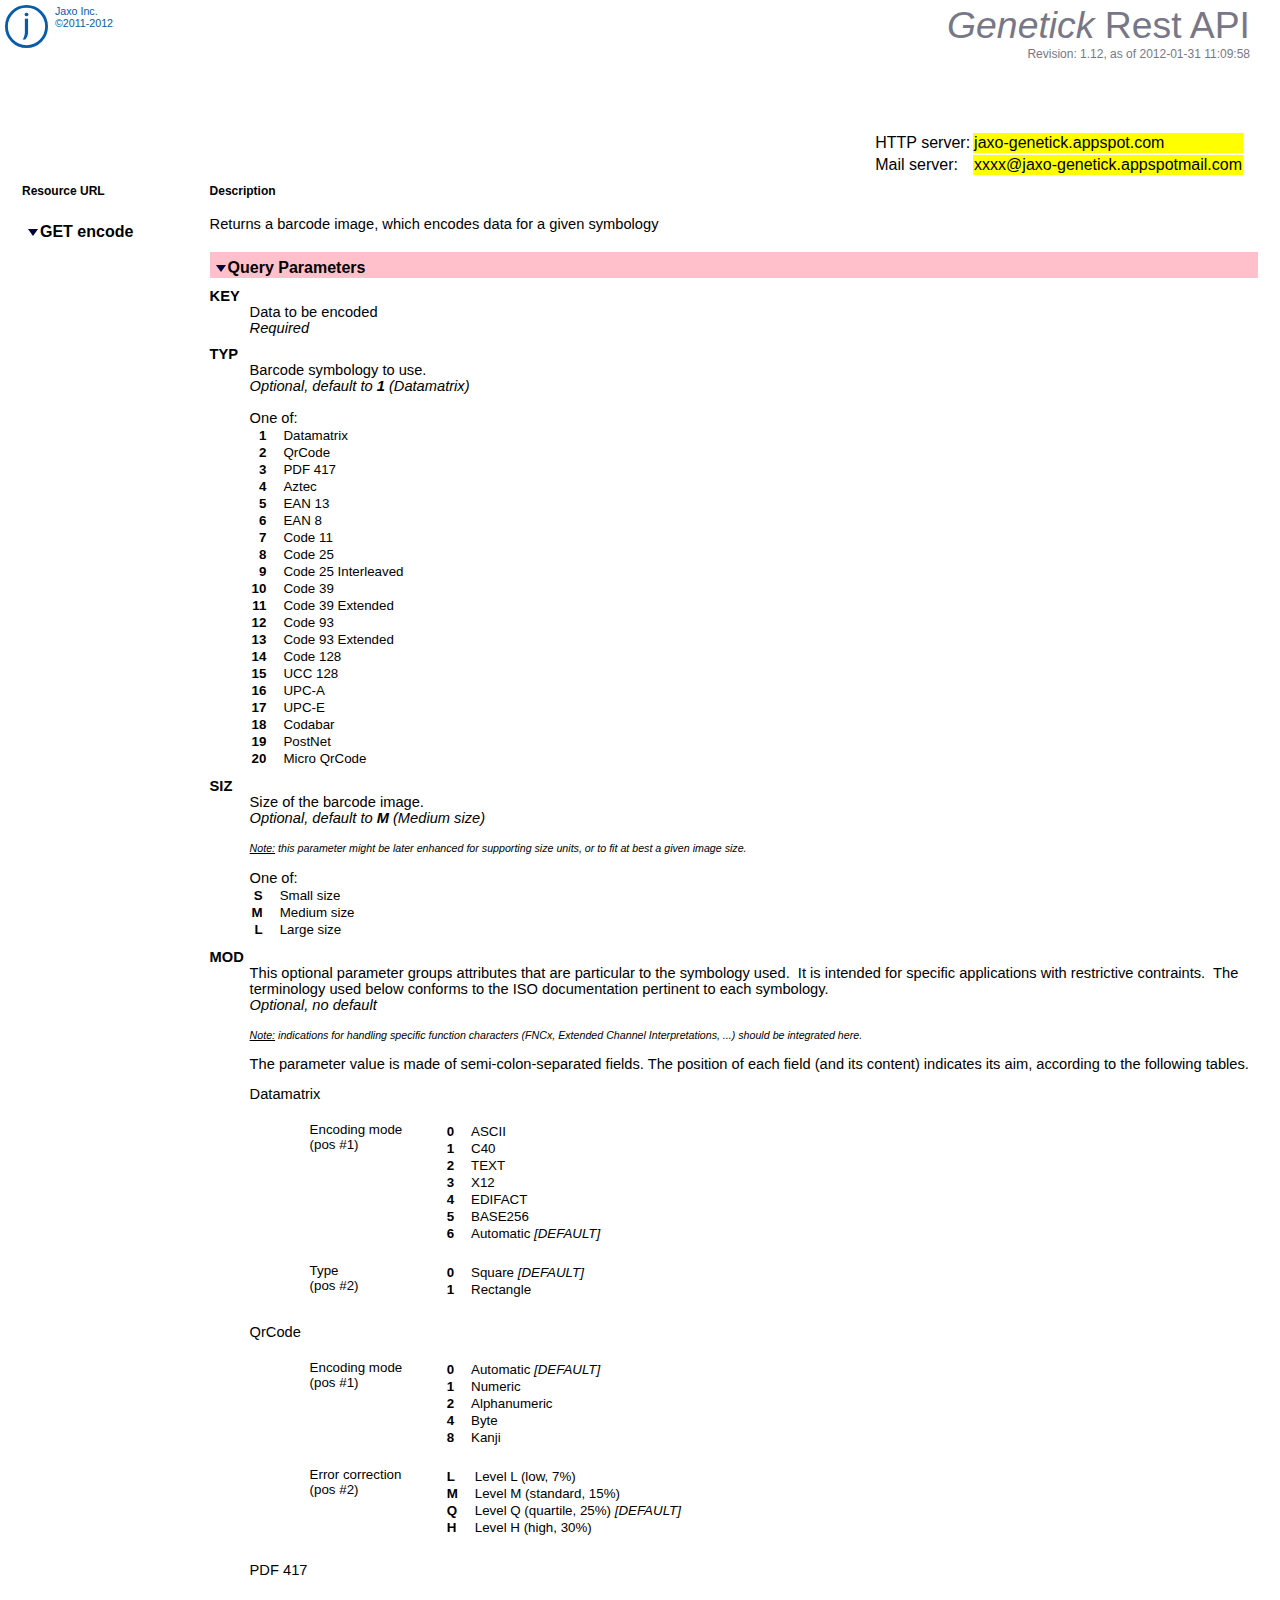
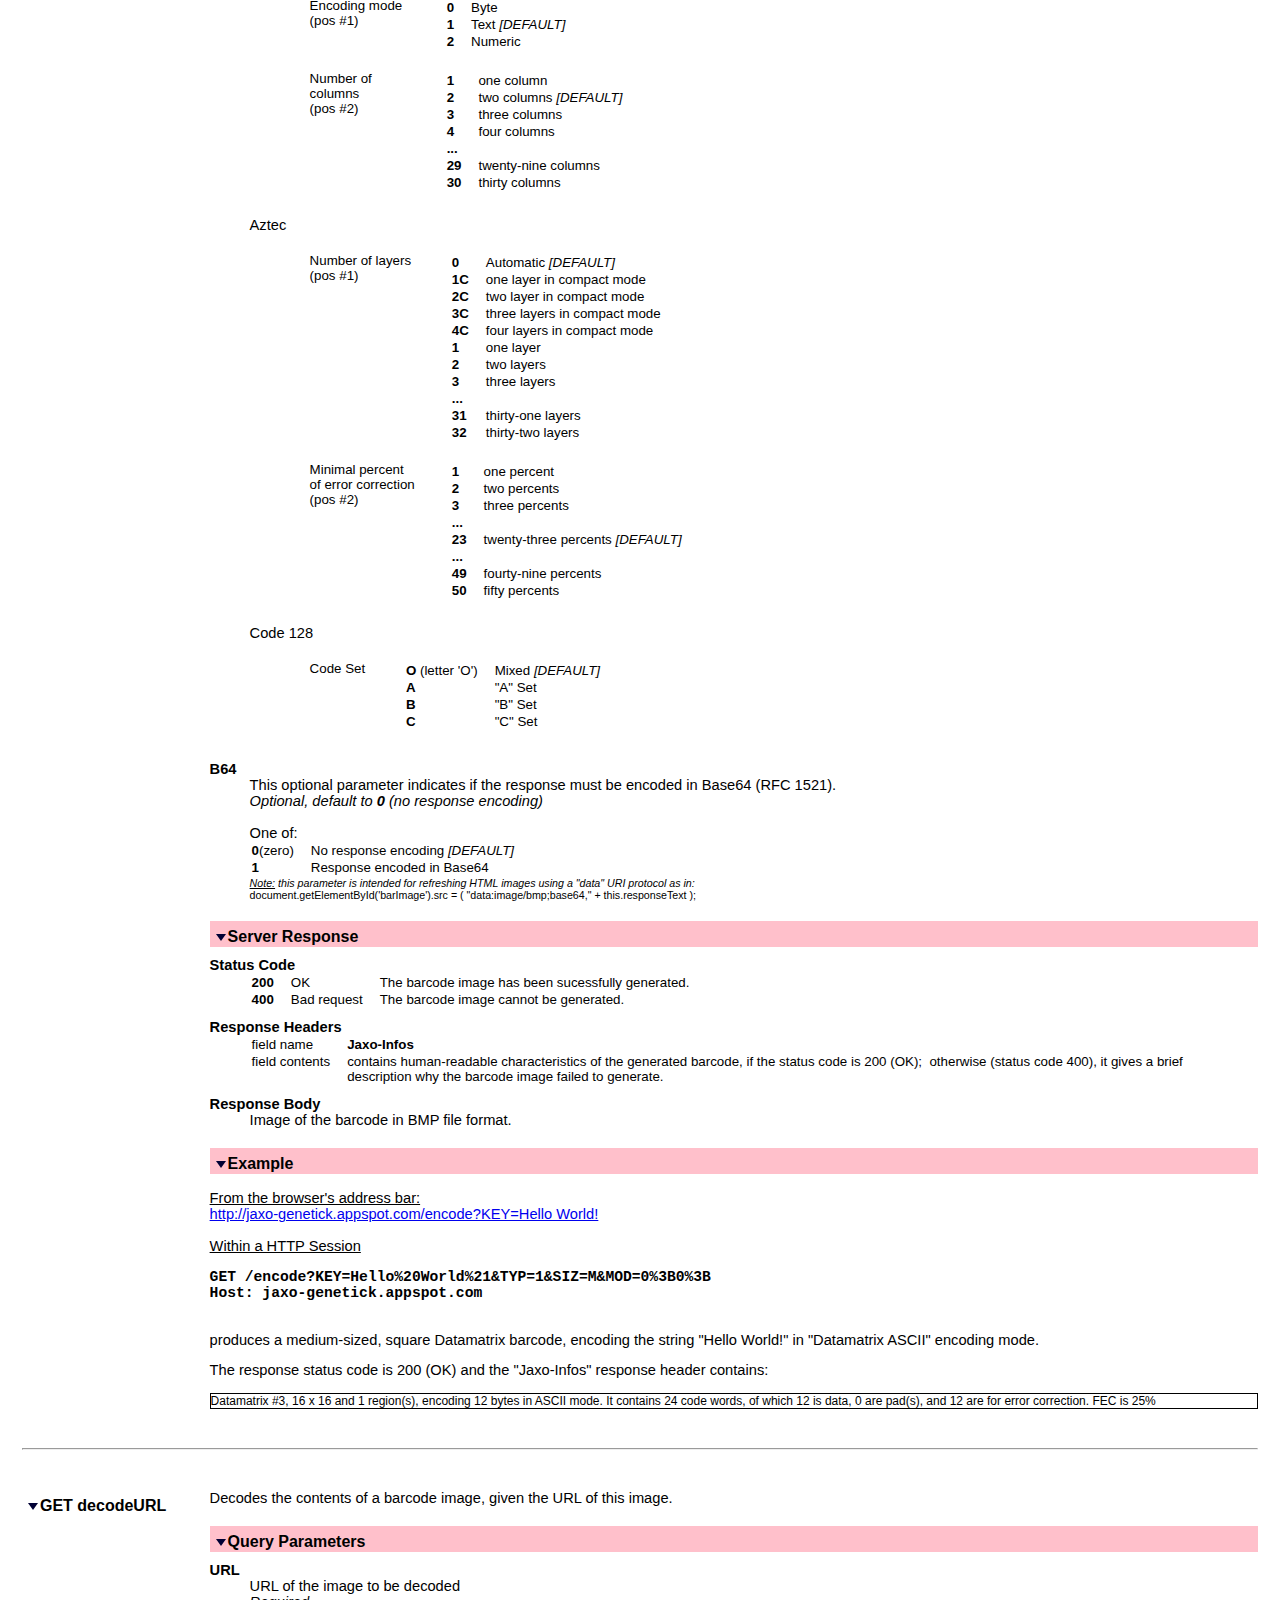
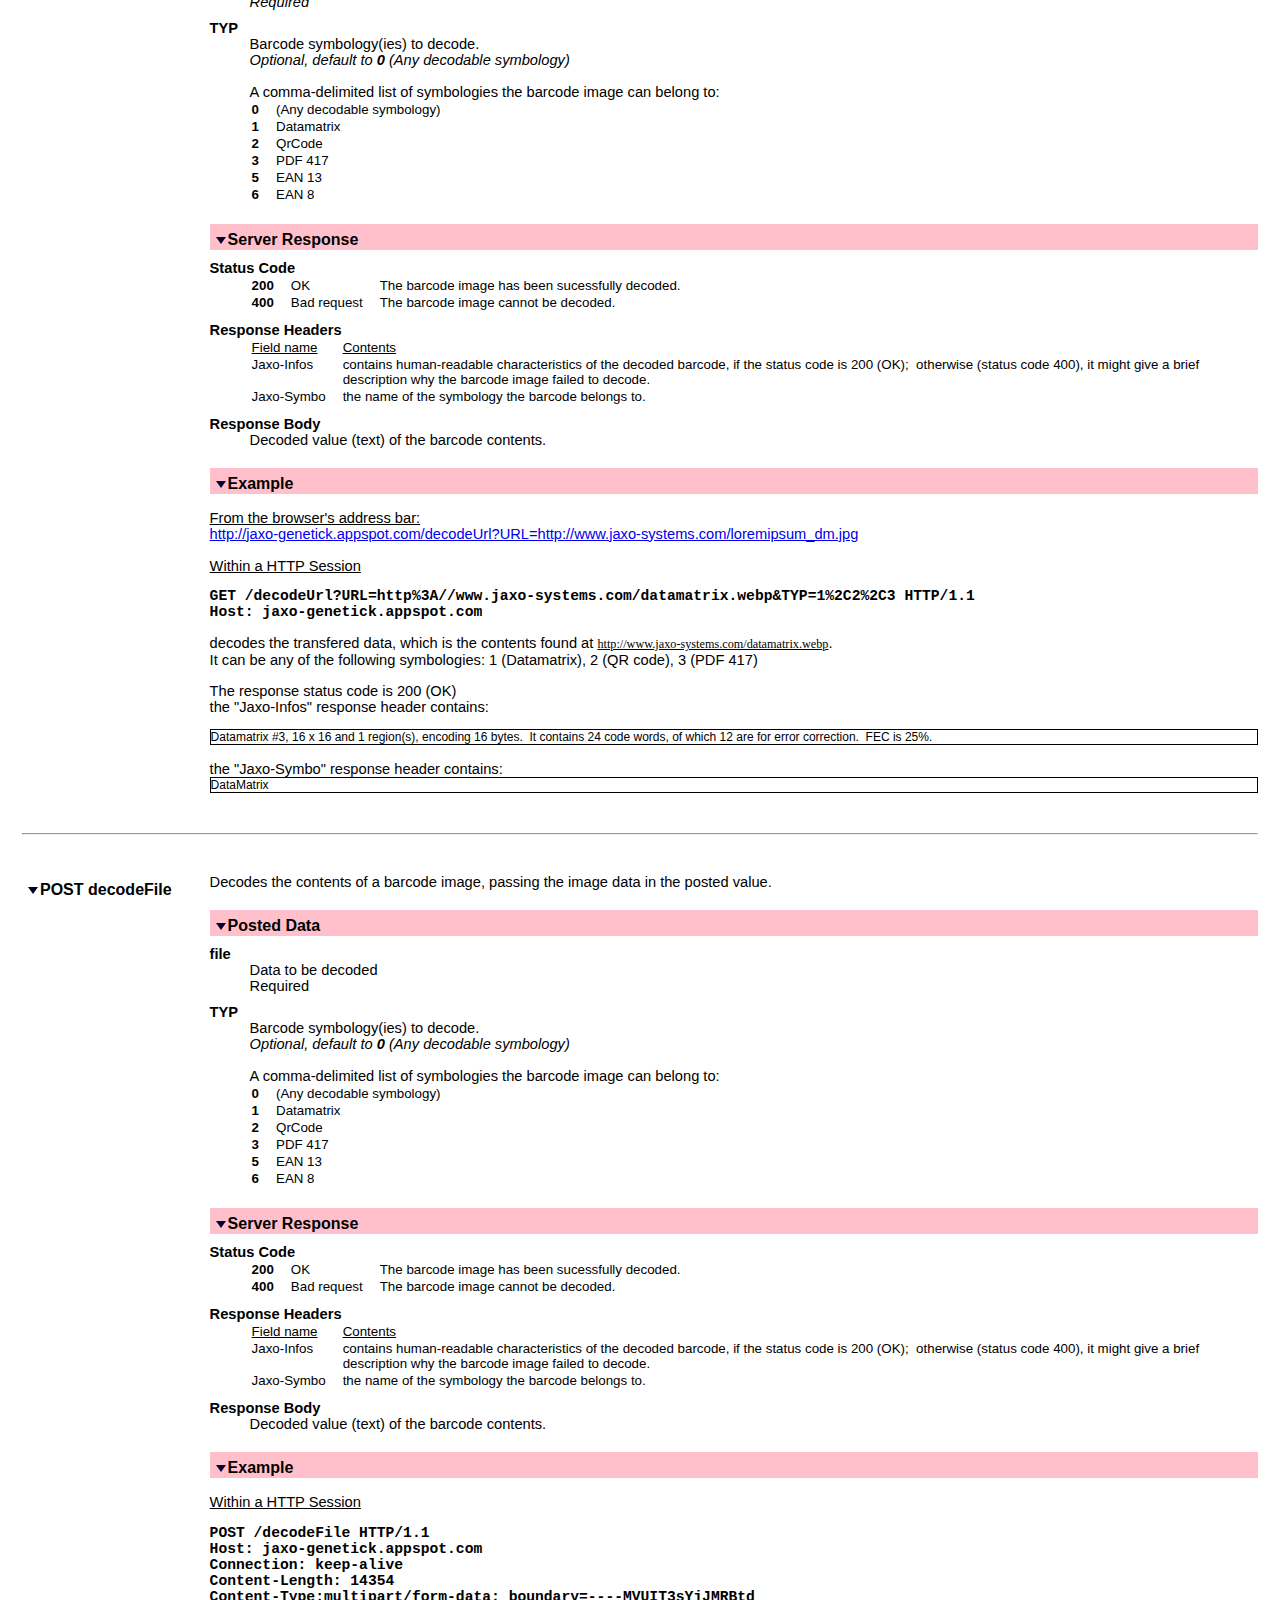
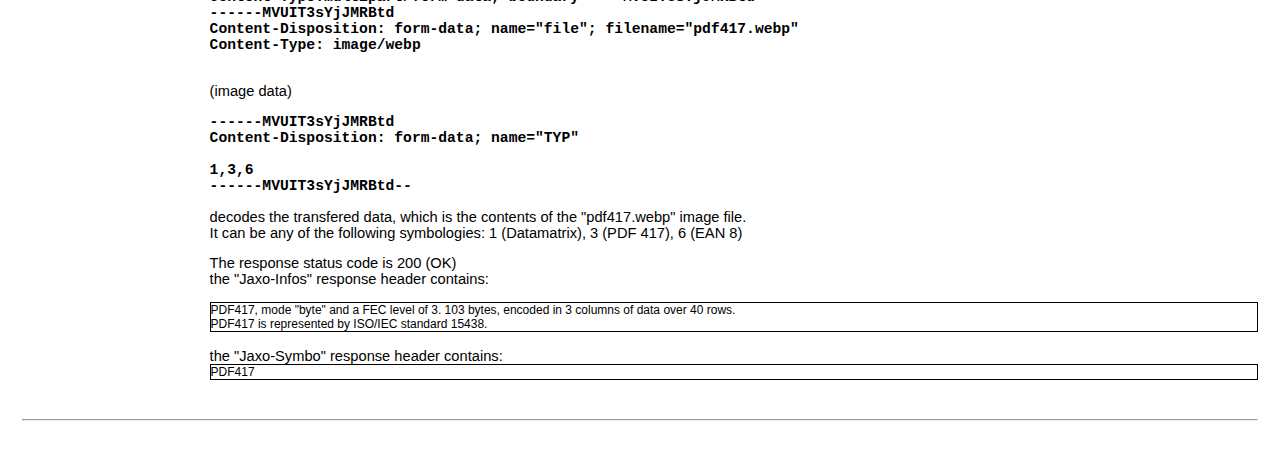
<file: src/com/jaxo/googapp/baas/RestAPI.html>
<!-- $Id: RestAPI.html,v 1.12 2012-01-31 11:09:58 pgr Exp $ -->
<html>
  <head>
    <style type="text/css">
       body {
          margin: 5px;
          font-family: Arial, Helvetica, sans-serif;
          background:WHITE;
       }
       table.desc {
          text-align:left;
          font-size:11pt;
          /* background-color:RED; */
       }
       table.desc tr {
          vertical-align:top;
       }
       table.desc tr th {
          padding-left:15px;
          font-size:9pt;
          font-weight: bold;
       }
       table.desc tr td.what {
          font-size:12pt;
          font-weight:bold;
          /* background-color:YELLOW; */
       }
       table.desc tr td {
          /* background-color:GREEN; */
          padding:15px;
       }
       table.desc tr td dl dt {
          margin-top:20px;
          /* font-size:15pt; */
          /* text-decoration:underline; */
          background-color:PINK;
       }
       table.desc tr td dl dl dt {
          margin-top:10px;
          font-size:11pt;
          text-decoration:none;
          font-weight:bold;
          background-color:transparent;
       }
       table.desc tr td dl dl dl dt {
          margin-top:5px;
          text-decoration:none;
          font-weight:normal;
          /* background-color:YELLOW; */
       }
       table.compact tr td {
          padding:0px;
          font-size:10pt;
          /* background-color:GRAY; */
          padding-right:15px;
       }
       .right {
          float:right;
          font-weight:bold;
       }
       .toggle {
          font-weight:bold;
          font-size:12pt;
          background-position:8px;
          background-repeat:no-repeat;
          background-color:transparent;
          border:none
       }
    </style>
    <SCRIPT type='text/javascript'>
        var downArrow = "<svg xmlns:svg='http://www.w3.org/2000/svg' width='12' height='20'><path d='m 2,9 0,9 L 9,13.5 2,9 z' style='fill:#000035;fill-opacity:1'/></svg>";
        var rightArrow = "<svg xmlns:svg='http://www.w3.org/2000/svg' width='12' height='20'><path d='m 0,12 10,0 L 5,19 0,12 z' style='fill:#000035;fill-opacity:1'/></svg>"
        var hidExpNo = 0;
        function hideOrExpand(eltId) {
           var elt = document.getElementById(eltId)
           if (elt.style.display == "inline") {
              elt.style.display = "none";
           }else {
              elt.style.display = "inline";
           }
        }
        function toggleIt(eltId, arrowId) {
           var arrow = document.getElementById(arrowId);
           var elt = document.getElementById(eltId);
           if (elt.style.display == "inline") {
              elt.style.display = "none";
              arrow.innerHTML = downArrow;
           }else {
              elt.style.display = "inline";
              arrow.innerHTML = rightArrow;
           }
        }
        function makeHideExpButton(title, eltId) {
           var arrowId = "he" + hidExpNo++;
           document.write(
              "<BUTTON class='toggle' onclick=\"toggleIt('" +
              eltId + "', '" + arrowId + "')\"><SPAN id='" +
              arrowId + "'>" + rightArrow + "</SPAN>" + title + "</BUTTON>"
           );
        }
    </SCRIPT>
  </head>
  <body>
    <div style="height:45px;width:45px;position:relative;">
       <svg>
         <g transform="translate(-272.78572,-276.5664)">
           <path
              d="m 290.44438,311.17034 2.5313,0.0142 c 0,0 0.9696,-0.99377 1.74743,-2.6475 0.99896,-2.12387 1.10261,-4.06845 1.10261,-4.06845 l -0.0201,-14.24546 -3.11435,0 0,14.19233 c 0,0 0.0213,0.63282 -0.28441,1.90558 -0.35369,1.47234 -0.45768,1.68679 -0.95279,2.88682 -0.41952,1.01678 -0.73948,1.62116 -1.00968,1.96246 z"
              style="fill:#065bab;fill-opacity:1;stroke:#065bab;stroke-width:0.07963631px;stroke-linecap:butt;stroke-linejoin:miter;stroke-opacity:1" />
           <path
              d="m 392.14287,256.82648 a 24.196428,20.357143 0 1 1 -48.39286,0 24.196428,20.357143 0 1 1 48.39286,0 z"
              transform="matrix(0.07962226,0,0,0.08101673,264.99438,265.27766)"
              style="fill:#065bab;fill-opacity:1;stroke:#065bab;stroke-width:1;stroke-miterlimit:4;stroke-opacity:1;stroke-dasharray:none" />
           <path
              d="m 602.14285,410.21933 a 232.85715,232.85715 0 1 1 -465.71429,0 232.85715,232.85715 0 1 1 465.71429,0 z"
              transform="matrix(0.08617535,0,0,0.08621854,262.46239,262.70795)"
              style="fill:none;stroke:#065bab;stroke-width:33.25996399;stroke-miterlimit:4;stroke-opacity:1;stroke-dasharray:none" />
         </g>
       </svg>
    </div>
    <div
       style="position:relative;top:-45px;left:50px;font-size:8pt;color:#065bab"
    >
    Jaxo Inc.<br>&copy;2011-2012
    </div>
    <div
       style="position:relative;top:-70px;text-align:right;right:25px;font-size:28pt;color:#778"
    >
       <i>Genetick</i> Rest API
       <div style="font-size:9pt">
       <script>
       var revision = "$Revision: 1.12 $";
       var date = "$Date: 2012-01-31 11:09:58 $";
       document.write(
          revision.substring(1, revision.length-2) + ", as of " +
          date.substring(7, date.length-2)
       );
       </script>
       </div>
    </div>
    <div style="position:relative;float:right;right:30px">
       <table>
          <tr>
          <td>HTTP server:</td>
          <td bgcolor="yellow">jaxo-genetick.appspot.com</td>
          </tr><tr>
          <td>Mail server:</td>
          <td bgcolor="yellow">xxxx@jaxo-genetick.appspotmail.com</td>
          </tr>
       </table>
    </div>
    <p>&nbsp;</P>
    <table class=desc width="100%">
      <tr><th>Resource&nbsp;URL</th><th>Description</th>
      </tr><td class="what" width="1%" nowrap>
         <script>makeHideExpButton("GET&nbsp;encode", "encodeDL");</script>
      </td><td>
         Returns a barcode image, which encodes data for a given symbology
         <dl id="encodeDL" style="display:inline">
            <dt>
              <script>makeHideExpButton("Query Parameters", "encQueryDD");</script>
            </dt>
            <dd id="encQueryDD" style="display:inline">
              <dl>
                 <dt>KEY</dt>
                 <dd>
                 Data to be encoded
                 <br/><i>Required</i>
                 </dd>

                 <dt>TYP</dt>
                 <dd>
                 Barcode symbology to use.&nbsp;
                 <br/><i>Optional, default to <b>1</b> (Datamatrix)</i>
                 <br/>&nbsp;
                 <br/>One of:
                 <table class="compact">
                   <TR><TD class="right"> 1</TD><TD>Datamatrix</TD></TR>
                   <TR><TD class="right"> 2</TD><TD>QrCode</TD></TR>
                   <TR><TD class="right"> 3</TD><TD>PDF 417</TD></TR>
                   <TR><TD class="right"> 4</TD><TD>Aztec</TD></TR>
                   <TR><TD class="right"> 5</TD><TD>EAN 13</TD></TR>
                   <TR><TD class="right"> 6</TD><TD>EAN 8</TD></TR>
                   <TR><TD class="right"> 7</TD><TD>Code 11</TD></TR>
                   <TR><TD class="right"> 8</TD><TD>Code 25</TD></TR>
                   <TR><TD class="right"> 9</TD><TD>Code 25 Interleaved</TD></TR>
                   <TR><TD class="right">10</TD><TD>Code 39</TD></TR>
                   <TR><TD class="right">11</TD><TD>Code 39 Extended</TD></TR>
                   <TR><TD class="right">12</TD><TD>Code 93</TD></TR>
                   <TR><TD class="right">13</TD><TD>Code 93 Extended</TD></TR>
                   <TR><TD class="right">14</TD><TD>Code 128</TD></TR>
                   <TR><TD class="right">15</TD><TD>UCC 128</TD></TR>
                   <TR><TD class="right">16</TD><TD>UPC-A</TD></TR>
                   <TR><TD class="right">17</TD><TD>UPC-E</TD></TR>
                   <TR><TD class="right">18</TD><TD>Codabar</TD></TR>
                   <TR><TD class="right">19</TD><TD>PostNet</TD></TR>
                   <TR><TD class="right">20</TD><TD>Micro QrCode</TD></TR>
                 </table>
                 </dd>

                 <dt>SIZ</dt>
                 <dd>
                 Size of the barcode image.
                 <br/><i>Optional, default to <b>M</b> (Medium size)</i>
                 <br/>&nbsp;
                 <div style="font-size:8pt;font-style:oblique;">
                   <u>Note:</u>
                   this parameter might be later enhanced for supporting
                   size units, or to fit at best a given image size.
                 </div>
                 <br/>One of:
                 <table class="compact">
                   <TR><TD class="right">S</TD><TD>Small size</TD></TR>
                   <TR><TD class="right">M</TD><TD>Medium size</TD></TR>
                   <TR><TD class="right">L</TD><TD>Large size</TD></TR>
                 </table>
                 </dd>

                 <dt>MOD</dt>
                 <dd>
                 This optional parameter groups attributes that are
                 particular to the symbology used.&nbsp;
                 It is intended for specific applications with restrictive
                 contraints.&nbsp; The terminology used below conforms to the
                 ISO documentation pertinent to each symbology.
                 <br/><i>Optional, no default</i>
                 <br/>&nbsp;
                 <div style="font-size:8pt;font-style:oblique;">
                   <u>Note:</u>
                   indications for handling specific function characters
                   (FNCx, Extended Channel Interpretations, ...)
                   should be integrated here.
                 </div>
                 <p>
                 The parameter value is made of semi-colon-separated fields.
                 The position of each field (and its content) indicates
                 its aim, according to the following tables.
                 </p>
                 <dl>
                    <dt>Datamatrix</dt>
                    <dd>
                      <table class="compact" cellspacing="20px">
                         <tr>
                         <td>Encoding mode&nbsp;&nbsp;<br/>(pos #1)</td>
                         <td>
                            <table>
                            <tr><td><b>0</b></td><td>ASCII</td></tr>
                            <tr><td><b>1</b></td><td>C40</td></tr>
                            <tr><td><b>2</b></td><td>TEXT</td></tr>
                            <tr><td><b>3</b></td><td>X12</td></tr>
                            <tr><td><b>4</b></td><td>EDIFACT</td></tr>
                            <tr><td><b>5</b></td><td>BASE256</td></tr>
                            <tr><td><b>6</b></td><td>Automatic <i>[DEFAULT]</i></td></tr>
                            </table>
                         </td>
                         </tr>
                         <!-- <tr><td colspan=2><hr/></td></tr> -->
                         <tr>
                         <td>Type<br/>(pos #2)</td>
                         <td>
                            <table>
                            <tr><td><b>0</b></td><td>Square <i>[DEFAULT]</i></td></tr>
                            <tr><td><b>1</b></td><td>Rectangle</td></tr>
                            </table>
                         </td>
                         </tr>
                      </table>
                    </dd>
                    <dt>QrCode</dt>
                    <dd>
                      <table class="compact" cellspacing="20px">
                         <tr>
                         <td>Encoding mode&nbsp;&nbsp;<br/>(pos #1)</td>
                         <td>
                            <table>
                            <tr><td><b>0</b></td><td>Automatic <i>[DEFAULT]</i></td></tr>
                            <tr><td><b>1</b></td><td>Numeric</td></tr>
                            <tr><td><b>2</b></td><td>Alphanumeric</td></tr>
                            <tr><td><b>4</b></td><td>Byte</td></tr>
                            <tr><td><b>8</b></td><td>Kanji</td></tr>
                            </table>
                         </td>
                         </tr>
                         <!-- <tr><td colspan=2><hr/></td></tr> -->
                         <tr>
                         <td>Error correction<br/>(pos #2)</td>
                         <td>
                            <table>
                            <tr><td><b>L</b></td><td>Level L (low, 7%)</td></tr>
                            <tr><td><b>M</b></td><td>Level M (standard, 15%)</td></tr>
                            <tr><td><b>Q</b></td><td>Level Q (quartile, 25%) <i>[DEFAULT]</i></td></tr>
                            <tr><td><b>H</b></td><td>Level H (high, 30%)</td></tr>
                            </table>
                         </td>
                         </tr>
                      </table>
                    </dd>
                    <dt>PDF 417</dt>
                    <dd>
                      <table class="compact" cellspacing="20px">
                         <tr>
                         <td>Encoding mode&nbsp;&nbsp;<br/>(pos #1)</td>
                         <td>
                            <table>
                            <tr><td><b>0</b></td><td>Byte</td></tr>
                            <tr><td><b>1</b></td><td>Text <i>[DEFAULT]</i></td></tr>
                            <tr><td><b>2</b></td><td>Numeric</td></tr>
                            </table>
                         </td>
                         </tr><tr>
                         <td>Number of<br/>columns<br/>(pos #2)</td>
                         <td>
                            <table>
                            <tr><td><b>1</b></td><td>one column</td></tr>
                            <tr><td><b>2</b></td><td>two columns <i>[DEFAULT]</i></td></tr>
                            <tr><td><b>3</b></td><td>three columns</td></tr>
                            <tr><td><b>4</b></td><td>four columns</td></tr>
                            <tr><td><b>...</b></td><td>&nbsp;</td></tr>
                            <tr><td><b>29</b></td><td>twenty-nine columns</td></tr>
                            <tr><td><b>30</b></td><td>thirty columns</td></tr>
                            </table>
                         </td>
                         </tr>
                      </table>
                    </dd>
                    <dt>Aztec</dt>
                    <dd>
                      <table class="compact" cellspacing="20px">
                         <tr>
                         <td>Number of layers<br/>(pos #1)</td>
                         <td>
                            <table>
                            <tr><td><b>0</b></td><td>Automatic <i>[DEFAULT]</i></td></tr>
                            <tr><td><b>1C</b></td><td>one layer in compact mode</td></tr>
                            <tr><td><b>2C</b></td><td>two layer in compact mode</td></tr>
                            <tr><td><b>3C</b></td><td>three layers in compact mode</td></tr>
                            <tr><td><b>4C</b></td><td>four layers in compact mode</td></tr>
                            <tr><td><b>1</b></td><td>one layer</td></tr>
                            <tr><td><b>2</b></td><td>two layers</td></tr>
                            <tr><td><b>3</b></td><td>three layers</td></tr>
                            <tr><td colspan=2><b>...</b></td></tr>
                            <tr><td><b>31</b></td><td>thirty-one layers</td></tr>
                            <tr><td><b>32</b></td><td>thirty-two layers</td></tr>
                            </table>
                         </td>
                         </tr><tr>
                         <td>Minimal percent<br/>of error correction<br/>(pos #2)</td>
                         <td>
                            <table>
                            <tr><td><b>1</b></td><td>one percent</td></tr>
                            <tr><td><b>2</b></td><td>two percents</i></td></tr>
                            <tr><td><b>3</b></td><td>three percents</td></tr>
                            <tr><td><b>...</b></td><td>&nbsp;</td></tr>
                            <tr><td><b>23</b></td><td>twenty-three percents <i>[DEFAULT]</i></td></tr>
                            <tr><td><b>...</b></td><td>&nbsp;</td></tr>
                            <tr><td><b>49</b></td><td>fourty-nine percents</td></tr>
                            <tr><td><b>50</b></td><td>fifty percents</td></tr>
                            </table>
                         </td>
                         </tr>
                      </table>
                    </dd>
                    <dt>Code 128</dt>
                    <dd>
                      <table class="compact" cellspacing="20px">
                         <tr>
                         <td>Code Set&nbsp;</td>
                         <td>
                            <table>
                            <tr><td><b>O</b> (letter 'O')</td><td>Mixed <i>[DEFAULT]</i></td></tr>
                            <tr><td><b>A</b></td><td>"A" Set</td></tr>
                            <tr><td><b>B</b></td><td>"B" Set</td></tr>
                            <tr><td><b>C</b></td><td>"C" Set</td></tr>
                            </table>
                         </td>
                         </tr>
                      </table>
                    </dd>
                 </dl>
                 </dd>
                 <dt>B64</dt>
                 <dd>
                 This optional parameter indicates if the response must be
                 encoded in Base64 (RFC 1521).
                 <br/><i>Optional, default to <b>0</b> (no response encoding)</i>
                 <br/>&nbsp;
                 <br/>One of:
                 <table class="compact">
                    <tr><td><b>0</b>(zero)</td>
                    <td>No response encoding <i>[DEFAULT]</i></td></tr>
                    <tr><td><b>1</b></td>
                    <td>Response encoded in Base64</td></tr>
                 </table>
                 <div style="font-size:8pt;font-style:oblique;">
                   <u>Note:</u>
                   this parameter is intended for refreshing HTML images
                   using a "data" URI protocol as in:
                   <div style="font-style:normal">
                   document.getElementById('barImage').src = (
                      "data:image/bmp;base64," + this.responseText
                   );
                   </div>
                 </div>
                 </dd>
              </dl>
            </dd>
            <dt>
              <script>makeHideExpButton("Server Response", "encResponseDD");</script>
            </dt>
            <dd id="encResponseDD" style="display:inline">
              <dl>
                 <dt>Status Code</dt>
                 <dd>
                 <table class="compact">
                 <tr><td class=right>200</td><td>OK</td><td>The barcode image has been sucessfully generated.</td></tr>
                 <tr><td class=right>400</td><td>Bad request</td><td>The barcode image cannot be generated.</td></tr>
                 </table>
                 </dd>

                 <dt>Response Headers</dt>
                 <dd>
                 <table class="compact">
                 <tr><td>field name</td><td><b>Jaxo-Infos</b></td></tr>
                 <tr><td>field&nbsp;contents</td>
                 <td>
                 contains human-readable characteristics of the generated
                 barcode, if the status code is 200 (OK);&nbsp;
                 otherwise (status code 400), it gives a brief description
                 why the barcode image failed to generate.</td>
                 </tr>
                 </table>
                 </dd>

                 <dt>Response Body</dt>
                 <dd>
                 Image of the barcode in BMP file format.&nbsp;
                 </dd>
              </dl>
            </dd>
            <dt>
              <script>makeHideExpButton("Example", "encExampleDD");</script>
            </dt>
            <dd id="encExampleDD" style="display:inline">
            <br/><u>From the browser's address bar:</u>
            <br/><a href="http://jaxo-genetick.appspot.com/encode?KEY=Hello%20World!">
            http://jaxo-genetick.appspot.com/encode?KEY=Hello World!
            </a>
            <br/>&nbsp;
            <br/><u>Within a HTTP Session</u>
            <pre style="font-weight:bold";>
GET /encode?KEY=Hello%20World%21&TYP=1&SIZ=M&MOD=0%3B0%3B
Host: jaxo-genetick.appspot.com
            </pre>
            produces a medium-sized, square Datamatrix barcode,
            encoding the string "Hello World!"
            in "Datamatrix ASCII" encoding mode.
            <p>
            The response status code is 200 (OK) and the "Jaxo-Infos"
            response header contains:
            <div style="border:1px solid #000; font-size:9pt">
               Datamatrix #3, 16 x 16 and 1 region(s), encoding 12 bytes
               in ASCII mode. It contains 24 code words, of which 12 is data,
               0 are pad(s), and 12 are for error correction. FEC is 25%
            </div>
            </p>
            </dd>
         </dl>
      </td></tr><tr><td colspan=2><hr/></td></tr>
      <tr><td class="what" nowrap>
         <script>makeHideExpButton("GET&nbsp;decodeURL", "decodeUrlDL");</script>
      </td><td>
         Decodes the contents of a barcode image, given the URL of this image.
         <dl id="decodeUrlDL" style="display:inline">
            <dt>
              <script>makeHideExpButton("Query Parameters", "decUrlQueryDD");</script>
            </dt>
            <dd id="decUrlQueryDD" style="display:inline">
              <dl>
                 <dt>URL</dt>
                 <dd>
                 URL of the image to be decoded
                 <br/><i>Required</i>
                 </dd>
                 <dt>TYP</dt>
                 <dd>
                 Barcode symbology(ies) to decode.&nbsp;
                 <br/><i>Optional, default to <b>0</b> (Any decodable symbology)</i>
                 <br/>&nbsp;
                 <br/>A comma-delimited list of symbologies the barcode
                 image can belong to:
                 <table class="compact">
                   <TR><TD class="right"> 0</TD><TD>(Any decodable symbology)</TD></TR>
                   <TR><TD class="right"> 1</TD><TD>Datamatrix</TD></TR>
                   <TR><TD class="right"> 2</TD><TD>QrCode</TD></TR>
                   <TR><TD class="right"> 3</TD><TD>PDF 417</TD></TR>
                   <TR><TD class="right"> 5</TD><TD>EAN 13</TD></TR>
                   <TR><TD class="right"> 6</TD><TD>EAN 8</TD></TR>
                 </table>
                 </dd>
              </dl>
            </dd>
            <dt>
              <script>makeHideExpButton("Server Response", "decUrlResponseDD");</script>
            </dt>
            <dd id="decUrlResponseDD" style="display:inline">
               <dl>
                 <dt>Status Code</dt>
                 <dd>
                 <table class="compact">
                 <tr><td class=right>200</td><td>OK</td><td>The barcode image has been sucessfully decoded.</td></tr>
                 <tr><td class=right>400</td><td>Bad request</td><td>The barcode image cannot be decoded.</td></tr>
                 </table>
                 </dd>

                 <dt>Response Headers</dt>
                 <dd>
                 <table class="compact">
                 <tr><td><u>Field&nbsp;name</u></td><td><u>Contents</u></td></tr>
                 <tr><td nowrap>Jaxo-Infos</td>
                 <td>
                 contains human-readable characteristics of the decoded
                 barcode, if the status code is 200 (OK);&nbsp;
                 otherwise (status code 400), it might give a brief description
                 why the barcode image failed to decode.
                 </td></tr>
                 <tr><td nowrap>Jaxo-Symbo</td>
                 <td>the name of the symbology the barcode belongs to.</td>
                 </tr>
                 </table>
                 </dd>

                 <dt>Response Body</dt>
                 <dd>
                 Decoded value (text) of the barcode contents.
                 </dd>
               </dl>
            </dd>
            <dt>
              <script>makeHideExpButton("Example", "decUrlExampleDD");</script>
            </dt>
            <dd id="decUrlExampleDD" style="display:inline">
            <br/><u>From the browser's address bar:</u>
            <br/><a href="http://jaxo-genetick.appspot.com/decodeUrl?URL=http://www.jaxo-systems.com/loremipsum_dm.jpg">
            http://jaxo-genetick.appspot.com/decodeUrl?URL=http://www.jaxo-systems.com/loremipsum_dm.jpg
            </a>
            <br/>&nbsp;
            <br/><u>Within a HTTP Session</u>
<pre style="font-weight:bold";>
GET /decodeUrl?URL=http%3A//www.jaxo-systems.com/datamatrix.webp&TYP=1%2C2%2C3 HTTP/1.1
Host: jaxo-genetick.appspot.com
</pre>
            decodes the transfered data,
            which is the contents found at
            <span style="font-family:mono;font-size:smaller">
            <u>http://www.jaxo-systems.com/datamatrix.webp</u></span>.
            <br/>It can be any of the following symbologies:
            1&nbsp;(Datamatrix), 2&nbsp;(QR&nbsp;code), 3&nbsp;(PDF&nbsp;417)

            <p>
            The response status code is 200 (OK)
            <BR/>
            the "Jaxo-Infos" response header contains:
            <div style="border:1px solid #000; font-size:9pt">
               Datamatrix #3, 16 x 16 and 1 region(s), encoding 16 bytes.&nbsp;
               It contains 24 code words, of which 12 are for error correction.&nbsp;
               FEC is 25%.
            </div>
            <BR/>
            the "Jaxo-Symbo" response header contains:
            <div style="border:1px solid #000; font-size:9pt">
               DataMatrix
            </div>
            </p>
            </dd>
         </dl>
      </td></tr><tr><td colspan=2><hr/></td></tr>
      <tr><td class="what" nowrap>
         <script>makeHideExpButton("POST&nbsp;decodeFile", "decodeFileDL");</script>
      </td><td>
         Decodes the contents of a barcode image,
         passing the image data in the posted value.
         <dl id="decodeFileDL" style="display:inline">
            <dt>
              <script>makeHideExpButton("Posted Data", "decFilePostDD");</script>
            </dt>
            <dd id="decFilePostDD" style="display:inline">
              <dl>
                 <dt>file</dt>
                 <dd>
                 Data to be decoded
                 <br/>Required
                 </dd>

                 <dt>TYP</dt>
                 <dd>
                 Barcode symbology(ies) to decode.&nbsp;
                 <br/><i>Optional, default to <b>0</b> (Any decodable symbology)</i>
                 <br/>&nbsp;
                 <br/>A comma-delimited list of symbologies the barcode
                 image can belong to:
                 <table class="compact">
                   <TR><TD class="right"> 0</TD><TD>(Any decodable symbology)</TD></TR>
                   <TR><TD class="right"> 1</TD><TD>Datamatrix</TD></TR>
                   <TR><TD class="right"> 2</TD><TD>QrCode</TD></TR>
                   <TR><TD class="right"> 3</TD><TD>PDF 417</TD></TR>
                   <TR><TD class="right"> 5</TD><TD>EAN 13</TD></TR>
                   <TR><TD class="right"> 6</TD><TD>EAN 8</TD></TR>
                 </table>
                 </dd>
              </dl>
            </dd>
            <dt>
              <script>makeHideExpButton("Server Response", "decFileResponseDD");</script>
            </dt>
            <dd id="decFileResponseDD" style="display:inline">
               <dl>
                 <dt>Status Code</dt>
                 <dd>
                 <table class="compact">
                 <tr><td class=right>200</td><td>OK</td><td>The barcode image has been sucessfully decoded.</td></tr>
                 <tr><td class=right>400</td><td>Bad request</td><td>The barcode image cannot be decoded.</td></tr>
                 </table>
                 </dd>

                 <dt>Response Headers</dt>
                 <dd>
                 <table class="compact">
                 <tr><td><u>Field&nbsp;name</u></td><td><u>Contents</u></td></tr>
                 <tr><td nowrap>Jaxo-Infos</td>
                 <td>
                 contains human-readable characteristics of the decoded
                 barcode, if the status code is 200 (OK);&nbsp;
                 otherwise (status code 400), it might give a brief description
                 why the barcode image failed to decode.
                 </td></tr>
                 <tr><td nowrap>Jaxo-Symbo</td>
                 <td>the name of the symbology the barcode belongs to.</td>
                 </tr>
                 </table>
                 </dd>

                 <dt>Response Body</dt>
                 <dd>
                 Decoded value (text) of the barcode contents.
                 </dd>
               </dl>
            </dd>
            <dt>
              <script>makeHideExpButton("Example", "decFileExampleDD");</script>
            </dt>
            <dd id="decFileExampleDD" style="display:inline">
            <br/><u>Within a HTTP Session</u>
<pre style="font-weight:bold";>
POST /decodeFile HTTP/1.1
Host: jaxo-genetick.appspot.com
Connection: keep-alive
Content-Length: 14354
Content-Type:multipart/form-data; boundary=----MVUIT3sYjJMRBtd
------MVUIT3sYjJMRBtd
Content-Disposition: form-data; name="file"; filename="pdf417.webp"
Content-Type: image/webp

</pre>(image data)<pre style="font-weight:bold";>
------MVUIT3sYjJMRBtd
Content-Disposition: form-data; name="TYP"

1,3,6
------MVUIT3sYjJMRBtd--
</pre>
            decodes the transfered data,
            which is the contents of the "pdf417.webp" image file.
            <br/>It can be any of the following symbologies:
            1&nbsp;(Datamatrix), 3&nbsp;(PDF&nbsp;417), 6&nbsp;(EAN&nbsp;8)

            <p>
            The response status code is 200 (OK)
            <BR/>
            the "Jaxo-Infos" response header contains:
            <div style="border:1px solid #000; font-size:9pt">
               PDF417, mode "byte" and a FEC level of 3.  103 bytes,
               encoded in 3 columns of data over 40 rows.<br/>
               PDF417 is represented by ISO/IEC standard 15438.
            </div>
            <BR/>
            the "Jaxo-Symbo" response header contains:
            <div style="border:1px solid #000; font-size:9pt">
               PDF417
            </div>
            </p>
            </dd>
         </dl>
      </td></tr><tr><td colspan=2><hr/></td></tr>
    </table>
  </body>
</html>
</file>
